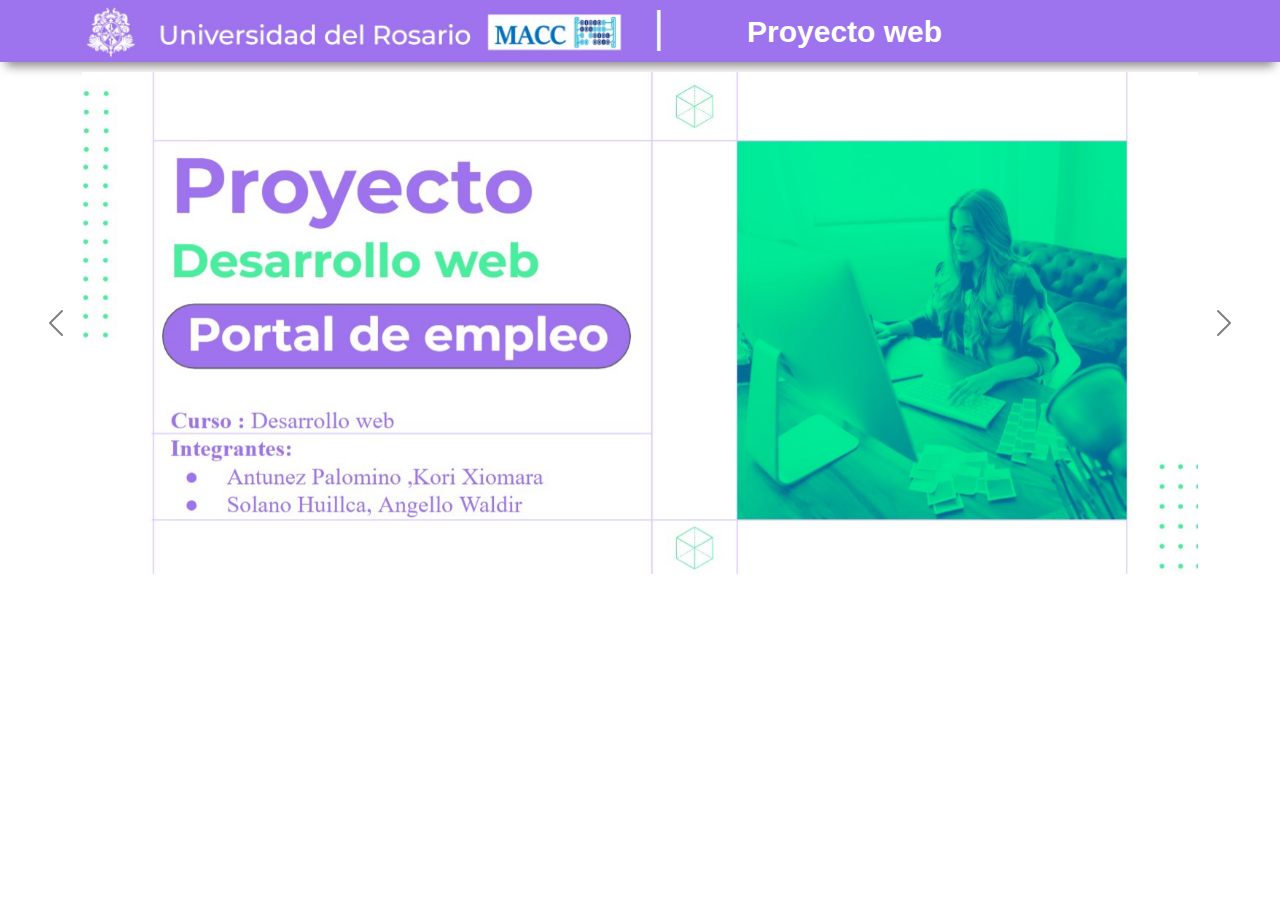
<file: index.html>
<!DOCTYPE html>
<html>
  <head>
    <meta charset="utf-8" />
    <meta name="viewport" content="width=device-width, initial-scale=1" />

    <!--TITULO DE PÁGINA-->
    <link rel="shortcut icon" href="imagenes/Urosario.png" type="image/x-icon" />
    <title>Proyecto web</title>

    <!--ARCHIVOS CSS BOOTSTRAP 4-->
    <link type="text/css" rel="stylesheet" href="css/bootstrap.min.css" />
    <link type="text/css" rel="stylesheet" href="css/estilo.css" />
  </head>

  <body>
    <!-- Encabezado 1 -->
    <nav class="navbar navbar-dark navbar-expand-sm text-light bg-primary">
      <div class="container">
        <div class="row">
          <div class="d-lg-flex col-lg-6 col-sm-12 text-left m-0">
            <img class="img-fluid" src="imagenes/Urosario.jpg" alt="" />
          </div>

          <div class="d-none d-lg-flex col-lg-1 text-left">
            <h1>|</h1>
          </div>

          <div class="d-none d-lg-flex col-lg-5 my-auto">
            <a class="navbar-brand" href="#">
              Proyecto web
            </a>
          </div>
        </div>
      </div>
    </nav>

    <!-- Contenido-->
    <section class="container">
      <div class="row central">
        <div class="col-12 top-content">
          <!-- Carrusel-->
          <div id="carouselExampleFade" class="carousel slide carousel-fade" data-bs-ride="carousel">
            <div class="carousel-inner">
              <div class="carousel-item active">
                <img class="img-fluid contenido" src="imagenes/ppt1.jpg" alt="" />
              </div>
              <div class="carousel-item">
                <img class="img-fluid contenido" src="imagenes/ppt2.jpg" alt="" />
              </div>
              <div class="carousel-item">
                <img class="img-fluid contenido" src="imagenes/ppt3.jpg" alt="" />
              </div>
              <div class="carousel-item">
                <img class="img-fluid contenido" src="imagenes/ppt4.jpg" alt="" />
              </div>
              <div class="carousel-item">
                <img class="img-fluid contenido" src="imagenes/ppt5.jpg" alt="" />
              </div>
              <div class="carousel-item">
                <a class="navbar-brand" href="https://balsamiq.cloud/sx7es1s/pwfnnk0/r3F4C">
                <img class="img-fluid contenido" src="imagenes/ppt6.jpg" alt="" />
                </a>
              </div>
              <div class="carousel-item">
                <img class="img-fluid contenido" src="imagenes/ppt7.jpg" alt="" />
              </div>
              <div class="carousel-item">
                <a class="navbar-brand" href="https://github.com/KoriAntunez/Portal-Empleo-Web">
                <img class="img-fluid contenido" src="imagenes/ppt8.jpg" alt="" />
                </a>
              </div>
            </div>
            <button class="carousel-control-prev" type="button" data-bs-target="#carouselExampleFade" data-bs-slide="prev">
              <span class="carousel-control-prev-icon" aria-hidden="true"></span>
              <span class="visually-hidden">Previous</span>
            </button>
            <button class="carousel-control-next" type="button" data-bs-target="#carouselExampleFade" data-bs-slide="next">
              <span class="carousel-control-next-icon" aria-hidden="true"></span>
              <span class="visually-hidden">Next</span>
            </button>
          </div>         
        </div>
      </div>
    </section>

      <script src="js/bootstrap.bundle.min.js"></script>
  </body>
</html>
</file>
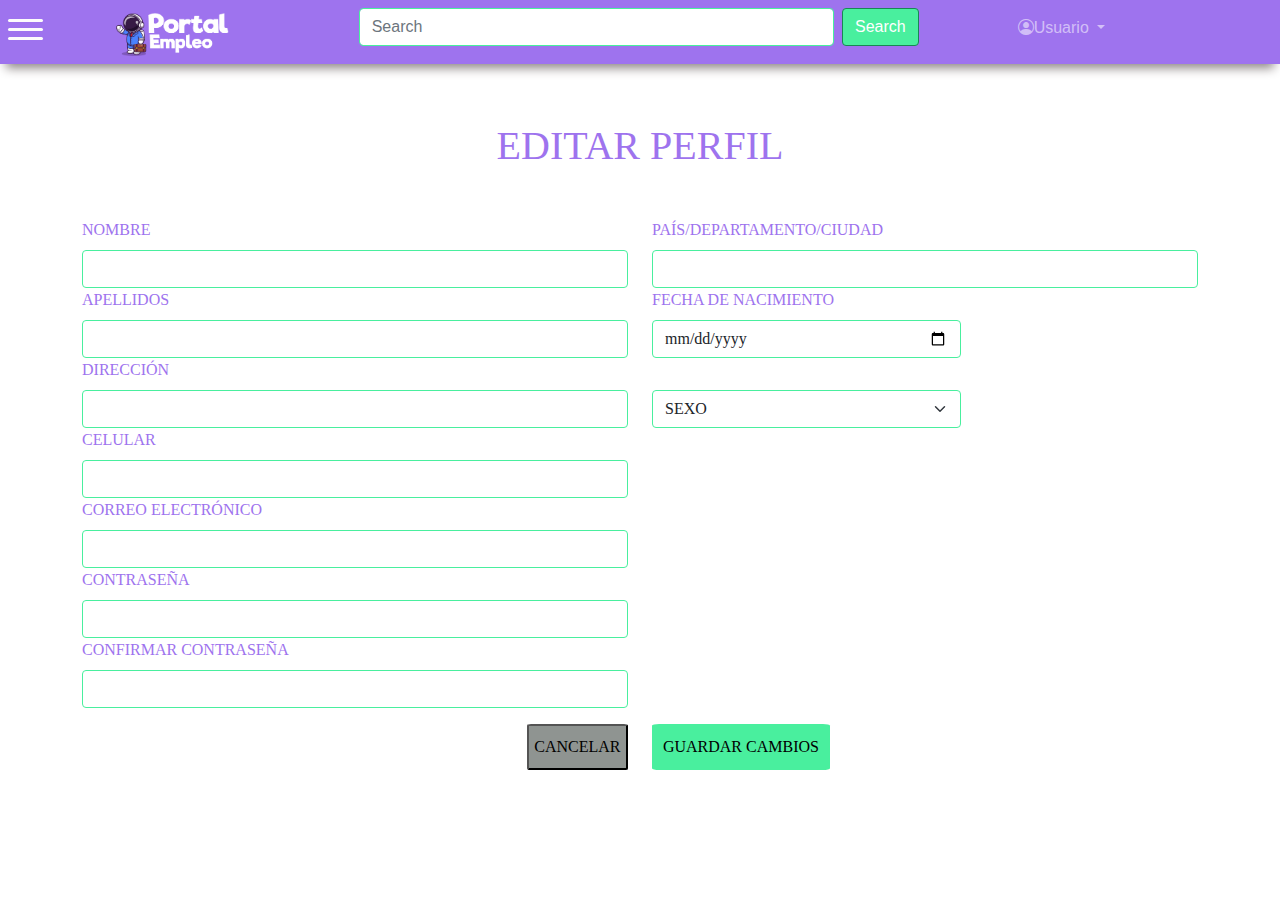
<file: portal_Empleo/editar_perfil.html>
<!DOCTYPE html>
<html>

    <head>
        <meta charset="utf-8" />
        <meta name="viewport" content="width=device-width, initial-scale=1" />

        <!--TITULO DE PÁGINA-->
        <link rel="shortcut icon" href="imagenes/logo2.png" type="image/x-icon" />
        <title>Proyecto web</title>

        <!--ARCHIVOS CSS BOOTSTRAP 4-->
        <link type="text/css" rel="stylesheet" href="css/bootstrap.min.css" />
        <link type="text/css" rel="stylesheet" href="css/estilo.css" />
        <link type="text/css" rel="stylesheet" href="css/estilos.css" />
        
        <link rel="stylesheet" href="https://cdn.jsdelivr.net/npm/bootstrap-icons@1.8.1/font/bootstrap-icons.css">
    </head>
    <body>

    <!--Navbar-->
    <nav class="navbar navbar-dark bg-primary navbar-expand-lg p-2">
    <!--Hamburguesa-->
    <nav>
        <input type="checkbox" name="toggle-nav">
        <label for="toggle-nav">
            <span class="menu-icon"></span>
        </label>

        <div class="side-nav-panel">
            <ul class="top-nav dark-mode-button">
                <li class="parent-item"><a href="#"><i class="bi bi-people"></i>Cliente</a>
                    <ul class="submenu">
                        <li><a href="buscar_Servicios.html"><i class="bi bi-binoculars-fill"></i>Buscar servicios</a></li>
                    </ul>
                </li>
                <li class="parent-item"><a href="#"><i class="bi bi-briefcase-fill"></i>Trabajador</a>
                    <ul class="submenu">
                        <li><a href="mis_servicio.html"><i class="bi bi-gear"></i>Gestionar servicios</a></li>
                        <li><a href="mis_solicitudes.html"><i class="bi bi-file-earmark-fill"></i>Solicitudes de servicios</a></li>
                    </ul>
                </li>
            </ul>
        </div>
    </nav>

    <!--Hamburguesa-->

        <div class="container-fluid d-flex mx-5">     
            <div class="col-12 navcontainer " id="navbarSupportedContent">
                <div class="row">
                <div class="col-2 mx-5 justify-content-end">
                    <a class="navbar-brand" href="buscar_Servicios.html">
                        <img class="logoimg"  src="imagenes/logo.png">
                    </a>
                </div>

                <div class="col-6">
                    <form class="d-flex">
                        <input class="form-control me-2" type="search" placeholder="Search" aria-label="Search">
                        <button class="btn btn-outline-success" type="submit">Search</button>
                    </form>
                </div>

                <div class="col-2 d-flex justify-content-end" >
                <div class="row  ">
                    <div class="col-12">
                        <ul class="navbar-nav ">
                            <li class="nav-item dropdown">
                                <a class="nav-link dropdown-toggle" href="#" id="navbarDropdown" role="button" data-bs-toggle="dropdown"
                                    aria-expanded="false">
                                <i class="bi bi-person-circle"></i>Usuario 
                                </a>             
                                <ul class="dropdown-menu" aria-labelledby="navbarDropdown">
                                    <li><a class="dropdown-item op1" href="#">Editar Perfil</a></li>
                                    <li>
                                        <hr class="dropdown-divider">
                                    </li>
                                    <li><a class="dropdown-item op1" href="#">Cerrar Sesión</a></li>
                                </ul>
                            </li>
                        </ul>
                    </div>
                </div>
                </div>

                </div>
            </div>
        </div>
    </nav>
    <!--Navbar-->
    <!--Content-->
    <div class="container-flex">
        <div class="row">
            <div class="col">

            </div>
        </div>
    </div>
    <div class="container">
        <h1 class="text-center my-5 letra">EDITAR PERFIL</h1>
        <div class="row justify-content-center letras" >
            <div class="col-6">
            <div class="row row-cols-1">
                <div class="col"><label for="disabledTextInput" class="form-label">NOMBRE</label><input type="text" id="disabledTextInput" class="form-control"></div>
                <div class="col"><label for="disabledTextInput" class="form-label"> APELLIDOS</label><input type="text" id="disabledTextInput" class="form-control" ></div>
                <div class="col"><label for="disabledTextInput" class="form-label">DIRECCIÓN</label><input type="text" id="disabledTextInput" class="form-control" ></div>
                <div class="col"><label for="disabledTextInput" class="form-label">CELULAR</label><input type="text" id="disabledTextInput" class="form-control" ></div>
                <div class="col"><label for="disabledTextInput" class="form-label">CORREO ELECTRÓNICO</label><input type="text" id="disabledTextInput" class="form-control" ></div>
                <div class="col"><label for="disabledTextInput" class="form-label">CONTRASEÑA</label><input type="text" id="disabledTextInput" class="form-control" ></div>
                <div class="col"><label for="disabledTextInput" class="form-label">CONFIRMAR CONTRASEÑA</label><input type="text" id="disabledTextInput" class="form-control" ></div>
            
               </div></div>
            <div class="col-6">
            <div class="row row-cols-1">
               <div class="col"><label for="disabledTextInput" class="form-label">PAÍS/DEPARTAMENTO/CIUDAD</label>  <input type="text" id="disabledTextInput" class="form-control"></div>
               <div class="col-7"><label for="disabledTextInput" class="form-label">FECHA DE NACIMIENTO</label>
                   <input class="form-control " type="date" id="start" name="trip-start"
                    value="dd-mm-aaaa"
                    min="01-01-1940" ></div>
               <div class="col-7"> <label for="disabledTextInput" class="form-label"></label>
                   <select class="form-select form-control mt-2 ">
                     <option selected>SEXO</option>
                     <option value="1">MÁSCULINO</option>
                     <option value="2">FEMENINO</option>
                   </select></div>
           </div></div>
           <div class="col my-3">
             <div class="row">
                 <div class="col-6 d-flex justify-content-end"><button type="submit" class="btn1 btn-secondary " >CANCELAR</button></div>
                 <div class="col-6"><button type="submit" class="botn btn-primary " >GUARDAR CAMBIOS</button>
             </div>
           </div>
        </div>

    </div></div>
</file>
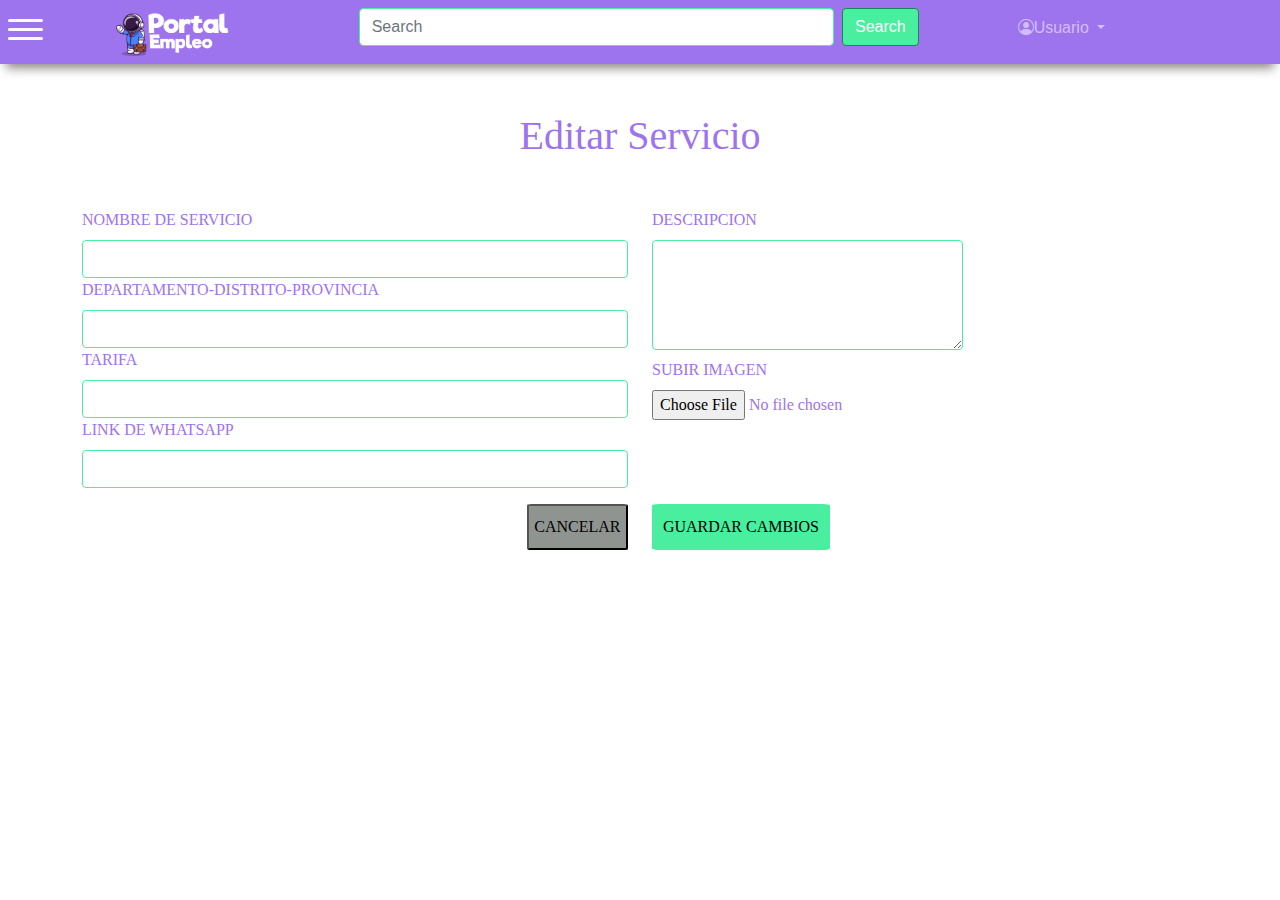
<file: portal_Empleo/editar_Servicio.html>
<!DOCTYPE html>
<html>

<head>
    <meta charset="utf-8" />
    <meta name="viewport" content="width=device-width, initial-scale=1" />

    <!--TITULO DE PÁGINA-->
    <link rel="shortcut icon" href="imagenes/Urosario.png" type="image/x-icon" />
    <title>Proyecto web</title>

    <!--ARCHIVOS CSS BOOTSTRAP 4-->
    <link type="text/css" rel="stylesheet" href="css/bootstrap.min.css" />
    <link type="text/css" rel="stylesheet" href="css/estilo.css" />
    <link type="text/css" rel="stylesheet" href="css/estilos.css" />
    <link rel="stylesheet" href="https://cdn.jsdelivr.net/npm/bootstrap-icons@1.8.1/font/bootstrap-icons.css">
</head>

<body>

    <!--Navbar-->
    <nav class="navbar navbar-dark bg-primary navbar-expand-lg p-2">
        <!--Hamburguesa-->
        <nav>
            <input type="checkbox" name="toggle-nav">
            <label for="toggle-nav">
                <span class="menu-icon"></span>
            </label>
            <div class="side-nav-panel">
                <ul class="top-nav dark-mode-button">
                    <li class="parent-item"><a href="#"><i class="bi bi-people"></i>Cliente</a>
                        <ul class="submenu">
                            <li><a href="#"><i class="bi bi-binoculars-fill"></i>Buscar servicios</a></li>
                        </ul>
                    </li>
                    <li class="parent-item"><a href="#"><i class="bi bi-briefcase-fill"></i>Trabajador</a>
                        <ul class="submenu">
                            <li><a href="#"><i class="bi bi-gear"></i>Gestionar servicios</a></li>
                            <li><a href="#"><i class="bi bi-file-earmark-fill"></i>Solicitudes de servicios</a></li>
                        </ul>
                    </li>
                </ul>
            </div>
        </nav>

        <!--Hamburguesa-->

        <div class="container-fluid d-flex mx-5">
            <div class="col-12 navcontainer " id="navbarSupportedContent">
                <div class="row">
                    <div class="col-2 mx-5 justify-content-end">
                        <a class="navbar-brand" href="buscar_Servicios.html">
                            <img class="logoimg" src="imagenes/logo.png">
                        </a>
                    </div>

                    <div class="col-6">
                        <form class="d-flex">
                            <input class="form-control me-2" type="search" placeholder="Search" aria-label="Search">
                            <button class="btn btn-outline-success" type="submit">Search</button>
                        </form>
                    </div>

                    <div class="col-2 d-flex justify-content-end">
                        <div class="row  ">
                            <div class="col-12">
                                <ul class="navbar-nav ">
                                    <li class="nav-item dropdown">
                                        <a class="nav-link dropdown-toggle" href="#" id="navbarDropdown" role="button"
                                            data-bs-toggle="dropdown" aria-expanded="false">
                                            <i class="bi bi-person-circle"></i>Usuario
                                        </a>
                                        <ul class="dropdown-menu" aria-labelledby="navbarDropdown">
                                            <li><a class="dropdown-item op1" href="#">Editar Perfil</a></li>
                                            <li>
                                                <hr class="dropdown-divider">
                                            </li>
                                            <li><a class="dropdown-item op1" href="#">Cerrar Sesión</a></li>
                                        </ul>
                                    </li>
                                </ul>
                            </div>
                        </div>
                    </div>

                </div>
            </div>
        </div>
    </nav>
    <!--Navbar-->
    <div class="container">
        <h1 class="text-center my-5 letra">Editar Servicio</h1>
        <div class="row justify-content-center letras">
            <div class="col-6">
                <div class="row row-cols-1">
                    <div class="col"><label for="disabledTextInput" class="form-label">NOMBRE DE SERVICIO</label><input
                            type="text" id="disabledTextInput" class="form-control"></div>
                    <div class="col"><label for="disabledTextInput" class="form-label">
                            DEPARTAMENTO-DISTRITO-PROVINCIA</label><input type="text" id="disabledTextInput"
                            class="form-control"></div>
                    <div class="col"><label for="disabledTextInput" class="form-label">TARIFA</label><input type="text"
                            id="disabledTextInput" class="form-control"></div>
                    <div class="col"><label for="disabledTextInput" class="form-label">LINK DE WHATSAPP</label><input
                            type="text" id="disabledTextInput" class="form-control"></div>
                </div>
            </div>
            <div class="col-6">
                <div class="row row-cols-1">
                    <div class="col"><label for="disabledTextInput" class="form-label">DESCRIPCION <textarea
                                class="form-control mt-2" id="exampleFormControlTextarea1" rows="4"
                                cols="30"></textarea></div>
                    <div class="col-7"><label for="disabledTextInput" class="form-label">SUBIR IMAGEN</label>
                        <input type="file" name="file" id="file" accept=".jpg, .png, .jpeg">
                        <div id="preview" class="styleImage"></div>
                    </div>
                </div>
            </div>
            <scrip></scrip>
            <div class="col my-3">
                <div class="row">
                    <div class="col-6 d-flex justify-content-end"><button type="submit"
                            class="btn1 btn-secondary ">CANCELAR</button></div>
                    <div class="col-6"><a class="letra" style="text-decoration:none" href="mis_servicio.html"><button
                                type="submit" class="botn btn-primary ">GUARDAR CAMBIOS</button></a>
                    </div>
                </div>
            </div>

        </div>
    </div>

    <script src="js/javascript.js"></script>
    <script src="js/bootstrap.bundle.min.js"></script>
    <script src="js/script.js"></script>
</body>

</html>
</file>
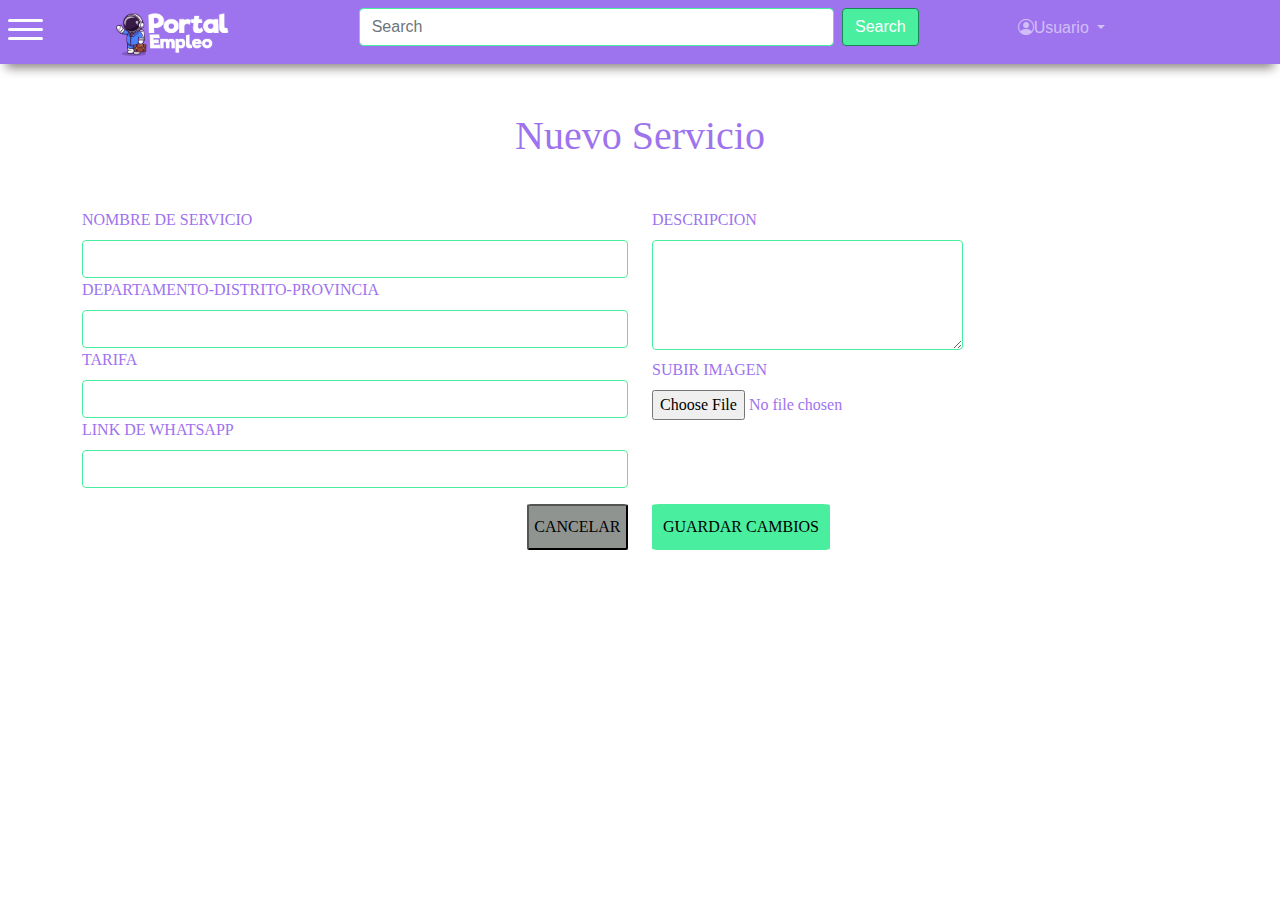
<file: portal_Empleo/nuevo_servicio.html>
<!DOCTYPE html>
<html>

    <head>
        <meta charset="utf-8" />
        <meta name="viewport" content="width=device-width, initial-scale=1" />

        <!--TITULO DE PÁGINA-->
        <link rel="shortcut icon" href="imagenes/Urosario.png" type="image/x-icon" />
        <title>Proyecto web</title>

        <!--ARCHIVOS CSS BOOTSTRAP 4-->
        <link type="text/css" rel="stylesheet" href="css/bootstrap.min.css" />
        <link type="text/css" rel="stylesheet" href="css/estilo.css" />
        <link type="text/css" rel="stylesheet" href="css/estilos.css" />
        <link rel="stylesheet" href="https://cdn.jsdelivr.net/npm/bootstrap-icons@1.8.1/font/bootstrap-icons.css">
    </head>
    <body>

    <!--Navbar-->
    <nav class="navbar navbar-dark bg-primary navbar-expand-lg p-2">
    <!--Hamburguesa-->
    <nav>
        <input type="checkbox" name="toggle-nav">
        <label for="toggle-nav">
            <span class="menu-icon"></span>
        </label>
        <div class="side-nav-panel">
            <ul class="top-nav dark-mode-button">
                <li class="parent-item"><a href="#"><i class="bi bi-people"></i>Cliente</a>
                    <ul class="submenu">
                        <li><a href="#"><i class="bi bi-binoculars-fill"></i>Buscar servicios</a></li>
                    </ul>
                </li>
                <li class="parent-item"><a href="#"><i class="bi bi-briefcase-fill"></i>Trabajador</a>
                    <ul class="submenu">
                        <li><a href="#"><i class="bi bi-gear"></i>Gestionar servicios</a></li>
                        <li><a href="#"><i class="bi bi-file-earmark-fill"></i>Solicitudes de servicios</a></li>
                    </ul>
                </li>
            </ul>
        </div>
    </nav>

    <!--Hamburguesa-->

        <div class="container-fluid d-flex mx-5">     
            <div class="col-12 navcontainer " id="navbarSupportedContent">
                <div class="row">
                <div class="col-2 mx-5 justify-content-end">
                    <a class="navbar-brand" href="buscar_Servicios.html">
                        <img class="logoimg"  src="imagenes/logo.png">
                    </a>
                </div>

                <div class="col-6">
                    <form class="d-flex">
                        <input class="form-control me-2" type="search" placeholder="Search" aria-label="Search">
                        <button class="btn btn-outline-success" type="submit">Search</button>
                    </form>
                </div>

                <div class="col-2 d-flex justify-content-end" >
                <div class="row  ">
                    <div class="col-12">
                        <ul class="navbar-nav ">
                            <li class="nav-item dropdown">
                                <a class="nav-link dropdown-toggle" href="#" id="navbarDropdown" role="button" data-bs-toggle="dropdown"
                                    aria-expanded="false">
                                <i class="bi bi-person-circle"></i>Usuario 
                                </a>             
                                <ul class="dropdown-menu" aria-labelledby="navbarDropdown">
                                    <li><a class="dropdown-item op1" href="#">Editar Perfil</a></li>
                                    <li>
                                        <hr class="dropdown-divider">
                                    </li>
                                    <li><a class="dropdown-item op1" href="#">Cerrar Sesión</a></li>
                                </ul>
                            </li>
                        </ul>
                    </div>
                </div>
                </div>

                </div>
            </div>
        </div>
    </nav>
    <!--Navbar-->
    <div class="container">
        <h1 class="text-center my-5 letra">Nuevo Servicio</h1>
        <div class="row justify-content-center letras" >
            <div class="col-6">
            <div class="row row-cols-1">
                <div class="col"><label for="disabledTextInput" class="form-label">NOMBRE DE SERVICIO</label><input type="text" id="disabledTextInput" class="form-control"></div>
                <div class="col"><label for="disabledTextInput" class="form-label"> DEPARTAMENTO-DISTRITO-PROVINCIA</label><input type="text" id="disabledTextInput" class="form-control" ></div>
                <div class="col"><label for="disabledTextInput" class="form-label">TARIFA</label><input type="text" id="disabledTextInput" class="form-control" ></div>
                <div class="col"><label for="disabledTextInput" class="form-label">LINK DE WHATSAPP</label><input type="text" id="disabledTextInput" class="form-control" ></div>
               </div></div>
            <div class="col-6">
            <div class="row row-cols-1">
               <div class="col"><label for="disabledTextInput" class="form-label">DESCRIPCION <textarea class="form-control mt-2" id="exampleFormControlTextarea1" rows="4" cols="30"></textarea></div>
               <div class="col-7"><label for="disabledTextInput" class="form-label">SUBIR IMAGEN</label>
              <input  type="file" name="file" id="file" accept=".jpg, .png, .jpeg">
              <div id="preview" class="styleImage"></div>
              </div></div></div>
                <scrip></scrip>
                <div class="col my-3">
                  <div class="row">
                      <div class="col-6 d-flex justify-content-end"><button type="submit" class="btn1 btn-secondary " >CANCELAR</button></div>
                      <div class="col-6"><a class="letra" style="text-decoration:none" href="mis_servicio.html"><button type="submit" class="botn btn-primary " >GUARDAR CAMBIOS</button></a>
                  </div>
                </div>
             </div>
    
         </div></div>

    <script src="js/javascript.js"></script>
    <script src="js/bootstrap.bundle.min.js"></script>
   <script src="js/script.js"></script>
  </body>
  
</html>
</file>
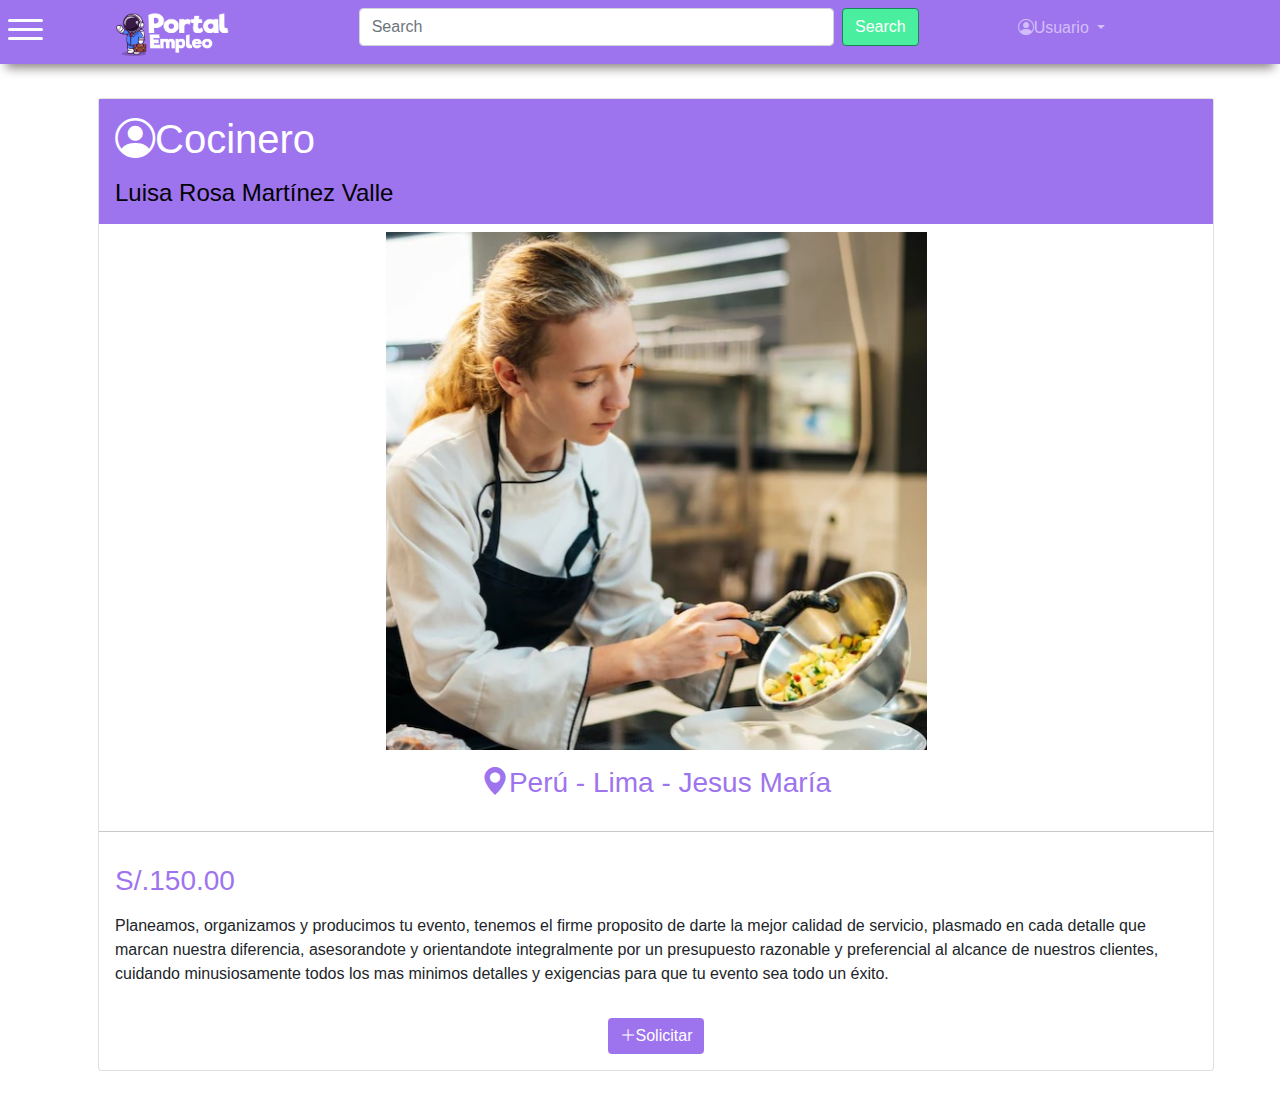
<file: portal_Empleo/previsualizar_Servicio.html>
<!DOCTYPE html>
<html>

    <head>
        <meta charset="utf-8" />
        <meta name="viewport" content="width=device-width, initial-scale=1" />

        <!--TITULO DE PÁGINA-->
        <link rel="shortcut icon" href="imagenes/logo2.png" type="image/x-icon" />
        <title>Proyecto web</title>

        <!--ARCHIVOS CSS BOOTSTRAP 4-->
        <link type="text/css" rel="stylesheet" href="css/bootstrap.min.css" />
        <link type="text/css" rel="stylesheet" href="css/estilo.css" />
        <link rel="stylesheet" href="https://cdn.jsdelivr.net/npm/bootstrap-icons@1.8.1/font/bootstrap-icons.css">
    </head>
    <body>

    <!--Navbar-->
    <nav class="navbar navbar-dark bg-primary navbar-expand-lg p-2">
    <!--Hamburguesa-->
    <nav>
        <input type="checkbox" name="toggle-nav">
        <label for="toggle-nav">
            <span class="menu-icon"></span>
        </label>

        <div class="side-nav-panel">
            <ul class="top-nav dark-mode-button">
                <li class="parent-item"><a href="#"><i class="bi bi-people"></i>Cliente</a>
                    <ul class="submenu">
                        <li><a href="buscar_Servicios.html"><i class="bi bi-binoculars-fill"></i>Buscar servicios</a></li>
                    </ul>
                </li>
                <li class="parent-item"><a href="#"><i class="bi bi-briefcase-fill"></i>Trabajador</a>
                    <ul class="submenu">
                        <li><a href="mis_servicio.html"><i class="bi bi-gear"></i>Gestionar servicios</a></li>
                        <li><a href="mis_solicitudes.html"><i class="bi bi-file-earmark-fill"></i>Solicitudes de servicios</a></li>
                    </ul>
                </li>
            </ul>
        </div>
    </nav>

    <!--Hamburguesa-->

        <div class="container-fluid d-flex mx-5">     
            <div class="col-12 navcontainer " id="navbarSupportedContent">
                <div class="row">
                <div class="col-2 mx-5 justify-content-end">
                    <a class="navbar-brand" href="buscar_Servicios.html">
                        <img class="logoimg"  src="imagenes/logo.png">
                    </a>
                </div>

                <div class="col-6">
                    <form class="d-flex">
                        <input class="form-control me-2" type="search" placeholder="Search" aria-label="Search">
                        <button class="btn btn-outline-success" type="submit">Search</button>
                    </form>
                </div>

                <div class="col-2 d-flex justify-content-end" >
                <div class="row  ">
                    <div class="col-12">
                        <ul class="navbar-nav ">
                            <li class="nav-item dropdown">
                                <a class="nav-link dropdown-toggle" href="#" id="navbarDropdown" role="button" data-bs-toggle="dropdown"
                                    aria-expanded="false">
                                <i class="bi bi-person-circle"></i>Usuario 
                                </a>             
                                <ul class="dropdown-menu" aria-labelledby="navbarDropdown">
                                    <li><a class="dropdown-item op1" href="#">Editar Perfil</a></li>
                                    <li>
                                        <hr class="dropdown-divider">
                                    </li>
                                    <li><a class="dropdown-item op1" href="#">Cerrar Sesión</a></li>
                                </ul>
                            </li>
                        </ul>
                    </div>
                </div>
                </div>

                </div>
            </div>
        </div>
    </nav>
    <!--Navbar-->
    <!--Content-->
    <!--Content-->
    <section class="container-fluid d-block d-flex justify-content-center">   
        <div class="container d-inline-flex justify-content-between my-4">
            <div class="col-12 cardp mx-3">
                <div class="card">
                    <div class="card-body cardbody pb-0">
                        <h1 class="card-text cardtitle2 "><i class="bi bi-person-circle"></i>Cocinero</h1>
                    </div>
                    <div class="card-body cardbody my-0 py-3">
                        <h4 class="card-text cardsubtitle">Luisa Rosa Martínez Valle</h4>
                    </div>
                    <div class="card-body imgcard my-0 py-2 d-flex justify-content-center">
                        <img class="cardimg" src="imagenes/cocinero3.jpg" alt="Card image">
                    </div>
                    <div class="card-body imgcard my-0 py-2 d-flex justify-content-center">
                        <h3><i class="bi bi-geo-alt-fill"></i>Perú - Lima - Jesus María</h3>
                    </div>
                    <hr>
                    <div class="card-body pb-0">
                        <h3 class="card-text cardprice">S/.150.00</h3>
                    </div>
                    <div class="card-body">
                        <p class="card-text">Planeamos, organizamos y producimos tu evento, tenemos el firme proposito de darte la mejor calidad de servicio,
                        plasmado en cada detalle que marcan nuestra diferencia, asesorandote y orientandote integralmente por un presupuesto
                        razonable y preferencial al alcance de nuestros clientes, cuidando minusiosamente todos los mas minimos detalles y
                        exigencias para que tu evento sea todo un éxito.
                        </p>
                    </div>
                    <div class="card-body d-flex justify-content-center">
                        <!-- Button trigger modal -->
                        <button type="button" class="btn btn-primary" data-bs-toggle="modal" data-bs-target="#exampleModal">
                            <i class="bi bi-plus-lg"></i>Solicitar
                        </button>

                        <!-- Modal -->
                        <div class="modal fade" id="exampleModal" tabindex="-1" aria-labelledby="exampleModalLabel" aria-hidden="true">
                            <div class="modal-dialog">
                                <div class="modal-content">
                                    <div class="modal-header">
                                        <h3 class="modal-title" id="exampleModalLabel">Carpintero</h3>
                                        <button type="button" class="btn-close" data-bs-dismiss="modal" aria-label="Close"></button>
                                    </div>
                                    <div class="modal-body">
                                        <p><i class="bi bi-telephone-forward"></i> +051 999-333-444</p>
                                        <p><i class="bi bi-phone-vibrate"></i> +051 01 423 342</p>
                                        <p><i class="bi bi-envelope-fill"></i> luisa.martinez@gmail.com</p>
                                        <a href="https://api.whatsapp.com/send?phone=+51988392748"><i class="bi bi-whatsapp"></i>https://api.whatsapp.com/send?phone=+51988392748</a>
                                    </div>
                                    <div class="modal-footer">
                                        <button type="button" class="btn btn-primary">Aceptar</button>
                                    </div>
                                </div>
                            </div>
                        </div>
                    </div>
                    <!-- Modal -->

                </div>
            </div>
        </div>
    </section>

    <script src="js/modal.js"></script>
    <script src="js/javascript.js"></script>
    <script src="js/bootstrap.bundle.min.js"></script>
    </body>
    
</html>
</file>
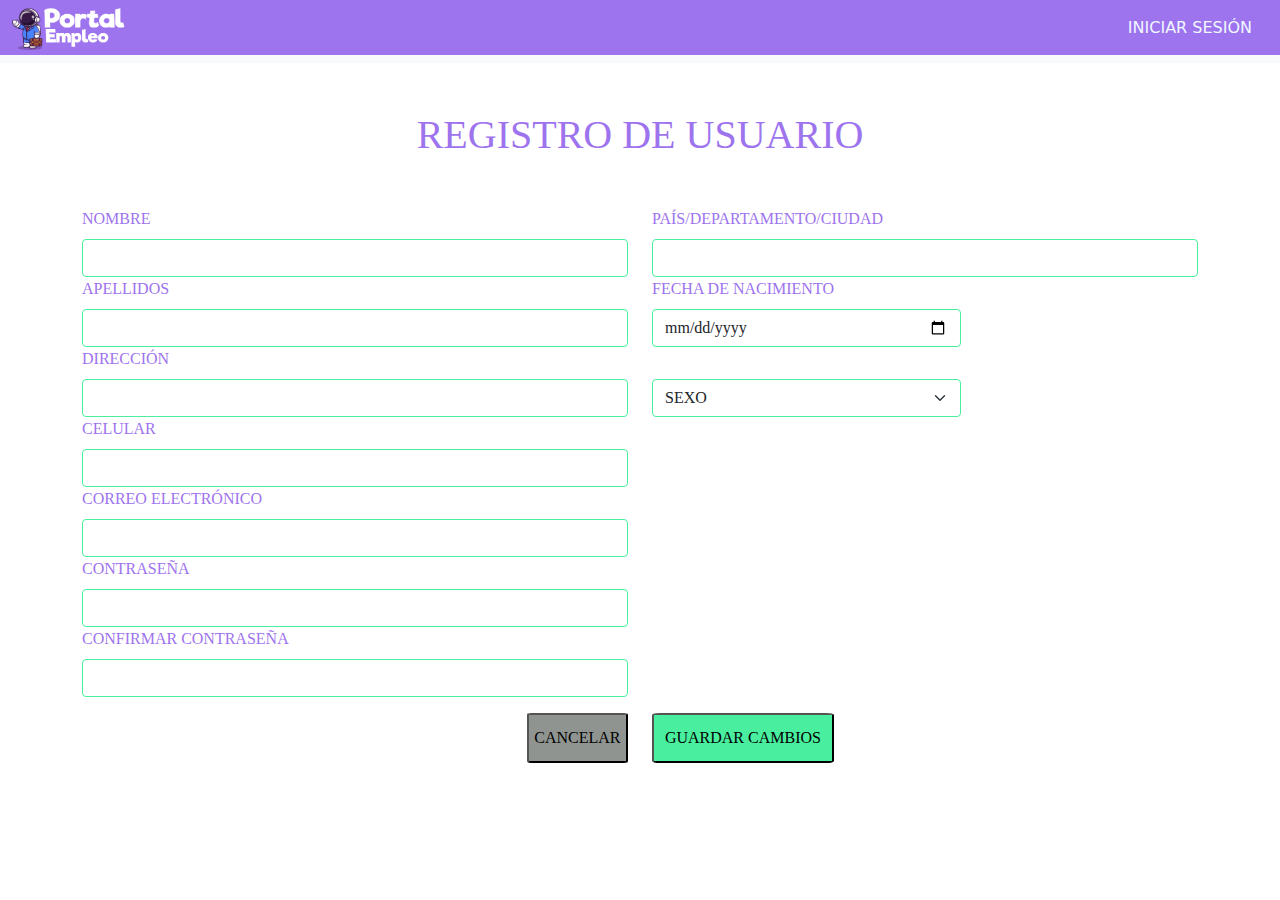
<file: portal_Empleo/registro.html>
<html>
<head>
<meta charset="utf-8" />
<title>portal empleo</title>
<link rel="shortcut icon" href="imagenes/logo2.png" type="image/x-icon" />
<link type="text/css" rel="stylesheet" href="css/bootstrap.min.css" />
<link type="text/css" rel="stylesheet" href="css/estilos.css" />
</head>

<body>

    <nav class="navbar pt-0 navbar-expand-lg navbar-light bg-light ">
        <div class="container-fluid" >
            <a class="navbar-brand" href="#">
               <img class="logoimg" src="imagenes/logo.png">
            </a>
            <ul class="nav justify-content-end">
                <li class="nav-item">
                  <a class="nav-link" href="iniciar_sesion.html">INICIAR SESIÓN</a>
                </li>
              </ul>
        </div>
      </nav>
     <div class="container">
         <h1 class="text-center my-5 letra">REGISTRO DE USUARIO</h1>
         <div class="row justify-content-center letras" >
             <div class="col-6">
             <div class="row row-cols-1">
                 <div class="col"><label for="disabledTextInput" class="form-label">NOMBRE</label><input type="text" id="disabledTextInput" class="form-control"></div>
                 <div class="col"><label for="disabledTextInput" class="form-label"> APELLIDOS</label><input type="text" id="disabledTextInput" class="form-control" ></div>
                 <div class="col"><label for="disabledTextInput" class="form-label">DIRECCIÓN</label><input type="text" id="disabledTextInput" class="form-control" ></div>
                 <div class="col"><label for="disabledTextInput" class="form-label">CELULAR</label><input type="text" id="disabledTextInput" class="form-control" ></div>
                 <div class="col"><label for="disabledTextInput" class="form-label">CORREO ELECTRÓNICO</label><input type="text" id="disabledTextInput" class="form-control" ></div>
                 <div class="col"><label for="disabledTextInput" class="form-label">CONTRASEÑA</label><input type="text" id="disabledTextInput" class="form-control" ></div>
                 <div class="col"><label for="disabledTextInput" class="form-label">CONFIRMAR CONTRASEÑA</label><input type="text" id="disabledTextInput" class="form-control" ></div>
             
                </div></div>
             <div class="col-6">
             <div class="row row-cols-1">
                <div class="col"><label for="disabledTextInput" class="form-label">PAÍS/DEPARTAMENTO/CIUDAD</label>  <input type="text" id="disabledTextInput" class="form-control"></div>
                <div class="col-7"><label for="disabledTextInput" class="form-label">FECHA DE NACIMIENTO</label>
                    <input class="form-control " type="date" id="start" name="trip-start"
                     value="dd-mm-aaaa"
                     min="01-01-1940" ></div>
                <div class="col-7"> <label for="disabledTextInput" class="form-label"></label>
                    <select class="form-select  form-control mt-4 ">
                      <option selected>SEXO</option>
                      <option value="1">MÁSCULINO</option>
                      <option value="2">FEMENINO</option>
                    </select></div>
            </div></div>
            <div class="col my-3">
              <div class="row">
                  <div class="col-6 d-flex justify-content-end"><button type="submit" class="btn1 btn-secondary " >CANCELAR</button></div>
                  <div class="col-6"><a style="text-decoration:none" href="iniciar_sesion.html"><button type="submit" class="botn btn-primary " >GUARDAR CAMBIOS</button></a>
              </div>
            </div>
         </div>

     </div></div>
</file>
<file: portal_Empleo/css/estilos.css>
.container-fluid{
    background-color: #9e73ee;
   
}
.nav-link{
    color:aliceblue
}

.texto{
    font-family: cursive;
    border-color:#49ef9e
}

img.logoimg {
    width: 3cm;
    height: 1.2cm;
  }

.letra{
    font-family: cursive;
    text-align:center;
    color:#9e73ee
}

.btn1{
    background-color: #8f9491;
    padding: 1%;
    border-color: black;
    color: rgb(0, 0, 0);
    border-radius: 4%;
}
.letras{
    font-family: cursive;
    text-align:left;
    color:#9e73ee
    
}
.form-control{
    border:1px solid#49ef9e
}
.bor{
    border:1px solid#000000
}
.botn{
    background-color: #49ef9e;
    padding: 2%;
    border-color: black;
    color: rgb(0, 0, 0);
    border-radius: 4%;
  }
  .let{
    font-family: cursive;
    text-align:center;
    color:#030303
}
.edit{
    background-color: #49ef9e;
    border-radius: 2px;
}
.elimi{
    background-color: #7d807e;
    border-radius: 5%;
}

tr{
        border: 1px solid black;
       
        }
</file>
<file: css/estilo.css>
@charset "UTF-8";
/*----------------------------------------
SOBREESCRIBIENDO  LOS ESTILOS DE BOOTSTRAP
------------------------------------------*/
.navbar {
  box-shadow: 0px 10px 10px -6px rgb(139, 132, 132);
  padding: 3px;
  width: auto;
  height: auto;
  margin-bottom: 10px;
}
.bg-primary {
  background-color: #9e73ee !important;
}
.navbar-brand {
  font-size: 30px;
  font-weight: bold;
  font-family: "Trebuchet MS", Verdana, sans-serif;
}
.seccion-inicio {
  margin-top: 10px;
}
.centro {
  text-align: center;
  margin-top: 20px;
  margin-bottom: 20px;
}
.img-fluid .contenido {
  width: 100%;
  height: auto;
}
.carousel-control-next-icon {
  filter: invert(1);
}
.carousel-control-prev-icon {
  filter: invert(1);
}
.top-content .carousel-control-prev {
  left: -110px;
}
.top-content .carousel-control-next {
  right: -110px;
}
</file>
<file: portal_Empleo/css/estilo.css>
@charset "UTF-8";
/*----------------------------------------
SOBREESCRIBIENDO  LOS ESTILOS DE BOOTSTRAP
------------------------------------------*/

@charset "UTF-8";

* {
  margin: 0;
  padding: 0;
  box-sizing: border-box;
}

img.logoimg {
  width: 3cm;
  height: 1.2cm;
}

img.cardimg {
  width: 50%;
  height: 50%;
}

.imgcard {
  justify-content: center;
}

.bg-primary {
  background-color: #9e73ee;
}

contServices {
  justify-content: center;
  padding: 5;
}

h1,
h3 {
  color: #9e73ee;
}

.btn-primary {
  background: #9e73ee;
  color: #ffffff;
  border: 0px solid;
}
.btn-primary:hover {
  background: #49ef9eff;
  color: #ffffff;
  border: 0px solid;
}

.cardtitle {
  color: #9e73ee;
}
.cardtitle2 {
  color: #ffffff;
}
.cardsubtitle {
  color: rgb(0, 0, 0);
}
.cardp {
  padding: 2;
  margin: 5;
}

.cardbody {
  background-color: #9e73ee;
}

.cardprice {
  color: #9e73ee;
}

.bg-secondary {
  background-color: white;
}

#hr {
  border: 3px solid rgb(146, 146, 146);
  background-color: black;
}

.btn-outline-success {
  background-color: #49ef9eff;
  color: white;
}

.btn-outline-success:hover {
  background: #9e73ee;
  color: #000000;
  border: 0px solid;
}

.navcontainer {
  justify-content: space-around;
}

op1.a:link {
  color: rgb(0, 0, 0);
}

op1.a:visited {
  color: #000000;
}

op1.a:focus {
  border-bottom: 1px solid;
  background: #bae498;
}

op1.a:hover {
  border-bottom: 1px solid;
  background: #cdfeaa;
}

op1.a:active {
  background: #265301;
  color: #cdfeaa;
}

body {
  font-family: sans-serif;
}
li {
  list-style: none;
  font-size: 16px;
}
header {
  display: flex;
  flex-direction: row;
  align-items: center;
  justify-content: space-between;
  height: 75px;
  padding: 0 24px;
  background-color: #219ebc;
  color: #fefefe;
}
header > * {
  width: 33.3vw;
}
header .header-logo {
  text-align: center;
}

nav {
  position: relative;
}
nav input[name="toggle-nav"],
nav label[for="toggle-nav"] {
  position: absolute;
  top: -20px;
  width: 35px;
  height: 35px;
}
nav input[name="toggle-nav"] {
  display: block;
  cursor: pointer;
  opacity: 0;
  z-index: 1091;
}
nav
  input[name="toggle-nav"]:hover:checked
  + label[for="toggle-nav"]
  .menu-icon::before,
nav
  input[name="toggle-nav"]:hover:checked
  + label[for="toggle-nav"]
  .menu-icon::after,
nav
  input[name="toggle-nav"]:active:checked
  + label[for="toggle-nav"]
  .menu-icon::before,
nav
  input[name="toggle-nav"]:active:checked
  + label[for="toggle-nav"]
  .menu-icon::after,
nav
  input[name="toggle-nav"]:focus:checked
  + label[for="toggle-nav"]
  .menu-icon::before,
nav
  input[name="toggle-nav"]:focus:checked
  + label[for="toggle-nav"]
  .menu-icon::after {
  background-color: #fb8500;
}
nav label[for="toggle-nav"] {
  display: flex;
  flex-direction: column;
  justify-content: center;
  align-items: center;
  z-index: 1090;
}
nav label[for="toggle-nav"] .menu-icon,
nav label[for="toggle-nav"] .menu-icon::before,
nav label[for="toggle-nav"] .menu-icon::after {
  display: block;
  width: 100%;
  height: 3px;
  border-radius: 10px;
  background-color: #fcfcfc;
  transition: all 0.5s ease;
}
nav label[for="toggle-nav"] .menu-icon::before,
nav label[for="toggle-nav"] .menu-icon::after {
  position: absolute;
  content: "";
}
nav label[for="toggle-nav"] .menu-icon::before {
  top: 7px;
}
nav label[for="toggle-nav"] .menu-icon::after {
  bottom: 7px;
}
nav input[name="toggle-nav"]:checked ~ .side-nav-panel {
  left: 0;
}
nav input[name="toggle-nav"]:checked + label[for="toggle-nav"] .menu-icon,
nav
  input[name="toggle-nav"]:checked
  + label[for="toggle-nav"]
  .menu-icon::before,
nav
  input[name="toggle-nav"]:checked
  + label[for="toggle-nav"]
  .menu-icon::after {
  background-color: transparent;
}
nav
  input[name="toggle-nav"]:checked
  + label[for="toggle-nav"]
  .menu-icon::before,
nav
  input[name="toggle-nav"]:checked
  + label[for="toggle-nav"]
  .menu-icon::after {
  background-color: #fcfcfc;
}
nav
  input[name="toggle-nav"]:checked
  + label[for="toggle-nav"]
  .menu-icon::before {
  top: 16px;
  transform: rotate(45deg);
}
nav
  input[name="toggle-nav"]:checked
  + label[for="toggle-nav"]
  .menu-icon::after {
  bottom: 16px;
  transform: rotate(-45deg);
}
nav .side-nav-panel {
  display: flex;
  flex-direction: column;
  position: fixed;
  top: 0;
  left: -100vw;
  width: 90vw;
  max-width: 380px;
  height: 100vh;
  padding-top: 85px;
  background-color: #9e73ee;
  box-shadow: 1px 0 5px rgba(22, 24, 26, 0.5), 1px 0 3px rgba(7, 8, 10, 0.7);
  transition: 0.5s left;
}
nav .top-nav {
  max-height: 50vh;
  overflow-y: auto;
}
@media (max-height: 540px) {
  nav .top-nav {
    max-height: 30vh;
  }
}
nav .top-nav a:link,
nav .top-nav a:visited {
  color: #fcfcfc;
  text-decoration: none;
}
nav .top-nav .active a:link,
nav .top-nav .active a:visited {
  color: #3c3c3c;
}
nav .top-nav a:hover,
nav .top-nav a:active,
nav .top-nav a:focus {
  text-decoration: underline;
}
nav .top-nav > li {
  min-height: 50px;
  max-height: 100vh;
  width: 95%;
  border-top-right-radius: 10px;
  border-bottom-right-radius: 10px;
  letter-spacing: 1px;
  cursor: pointer;
}
nav .top-nav > li:hover,
nav .top-nav > li:active,
nav .top-nav > li:focus,
nav .top-nav > li.active {
  background-color: #9e73ee;
}
nav .top-nav > li:hover a:link,
nav .top-nav > li:hover a:visited,
nav .top-nav > li:active a:link,
nav .top-nav > li:active a:visited,
nav .top-nav > li:focus a:link,
nav .top-nav > li:focus a:visited,
nav .top-nav > li.active a:link,
nav .top-nav > li.active a:visited {
  color: #ffffff;
}
nav .top-nav > li a {
  display: block;
  width: 100%;
  height: 100%;
  padding-left: 2em;
}
nav .top-nav > li > a {
  padding-top: 15px;
}
nav .parent-item {
  position: relative;
}
nav .parent-item > a::after {
  content: "^";
  display: inline-block;
  position: relative;
  top: 2px;
  left: 4px;
  font-size: 1em;
  transform: rotate(90deg);
  transition: all 0.3s;
}
nav .parent-item.active > a::after {
  top: -2px;
  transform: rotate(180deg);
}
#li {
  list-style: none;
}
nav .submenu {
  background-color: #9e73ee;
  position: relative;
  top: 12px;
  left: 0;
  max-height: 0;
  opacity: 0;
  visibility: hidden;
  overflow: hidden;
  border-bottom-right-radius: 10px;
  transition: opacity 0.3s ease-in-out, visibility 0.3s ease-in-out,
    max-height 0.2s ease-in-out, margin-bottom 0.3s ease-in-out;
}
nav .submenu.active {
  opacity: 1;
  visibility: visible;
  max-height: 100vh;
  margin-bottom: 8px;
  transition: max-height 1s;
}
nav .submenu li {
  position: relative;
  padding-left: 1em;
  background-color: #9e73ee;
}
nav .submenu li::before {
  display: block;
  position: absolute;
  top: 10px;
  left: 32px;
  color: #000;
}
nav .submenu li a {
  padding-top: 16px;
  padding-bottom: 16px;
}
nav .nav-profile {
  display: flex;
  flex-direction: row;
  justify-content: flex-start;
  align-items: center;
  width: 80%;
  margin: 0 auto 2em;
}
nav .nav-profile img {
  width: 100px;
  height: 100px;
  border-radius: 10%;
  object-fit: fill;
  margin-right: 12px;
}
nav .nav-profile .profile-info {
  display: flex;
  flex-direction: column;
  justify-content: flex-end;
  height: 100%;
  max-height: 100px;
  width: 200px;
}
nav .nav-profile .profile-info p {
  margin-top: 4px;
}

.social-nav__header {
  display: flex;
  justify-content: flex-end;
  flex-wrap: wrap;
}
.social-nav__aside {
  width: 80%;
  text-align: center;
  position: absolute;
  bottom: 2em;
  left: 0;
  right: 0;
  margin: 0 auto;
  padding-top: 2em;
  border-top: 2px solid #fcfcfc;
}
.social-nav .fab,
.social-nav .far {
  font-size: 1.375em;
  color: #fcfcfc;
  margin: 0 6px;
}

/*-----------------------------------------------
-----------------------------------------------*/
.navbar {
  box-shadow: 0px 10px 10px -6px rgb(139, 132, 132);
  padding: 3px;
  width: auto;
  height: auto;
  margin-bottom: 10px;
}
.bg-primary {
  background-color: #9e73ee !important;
}
.navbar-brand {
  font-size: 30px;
  font-weight: bold;
  font-family: "Trebuchet MS", Verdana, sans-serif;
}
.seccion-inicio {
  margin-top: 10px;
}
.centro {
  text-align: center;
  margin-top: 20px;
  margin-bottom: 20px;
}
.img-fluid .contenido {
  width: 100%;
  height: auto;
}
.carousel-control-next-icon {
  filter: invert(1);
}
.carousel-control-prev-icon {
  filter: invert(1);
}
.top-content .carousel-control-prev {
  left: -110px;
}
.top-content .carousel-control-next {
  right: -110px;
}
</file>
